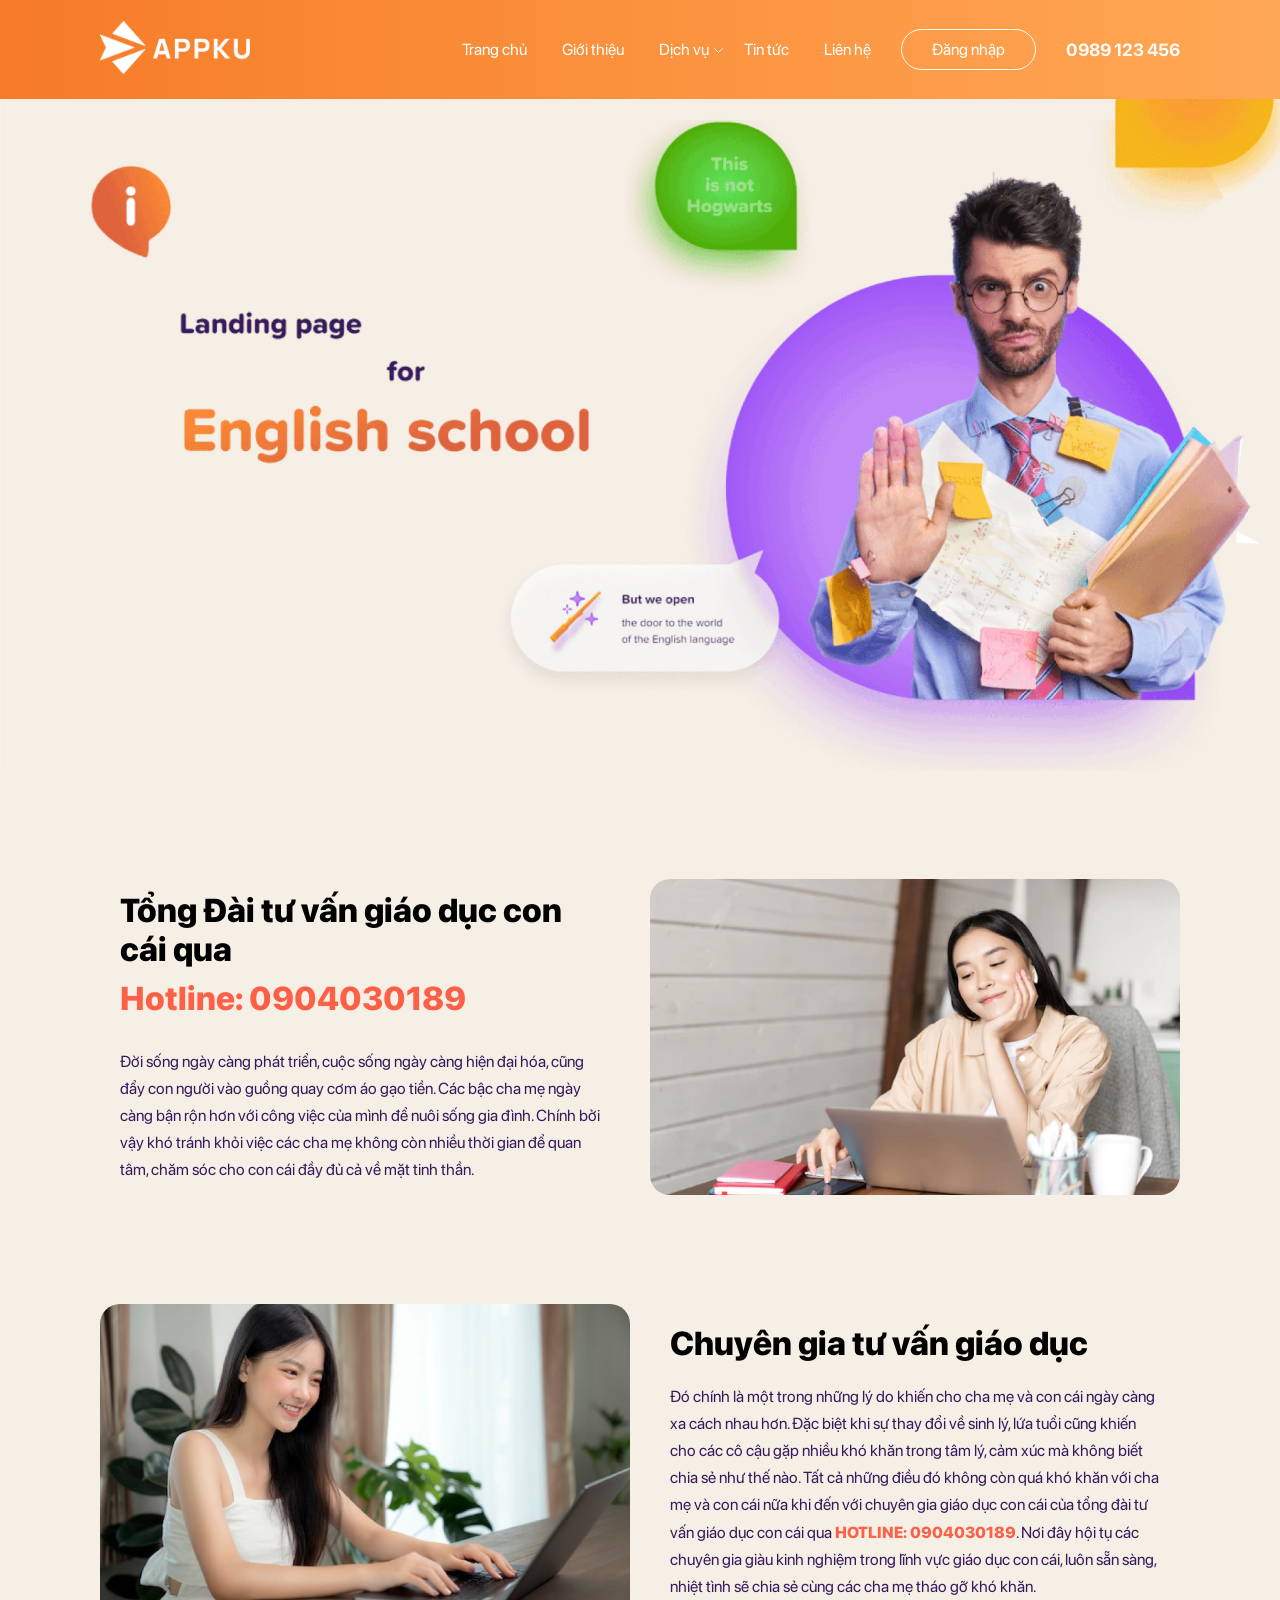
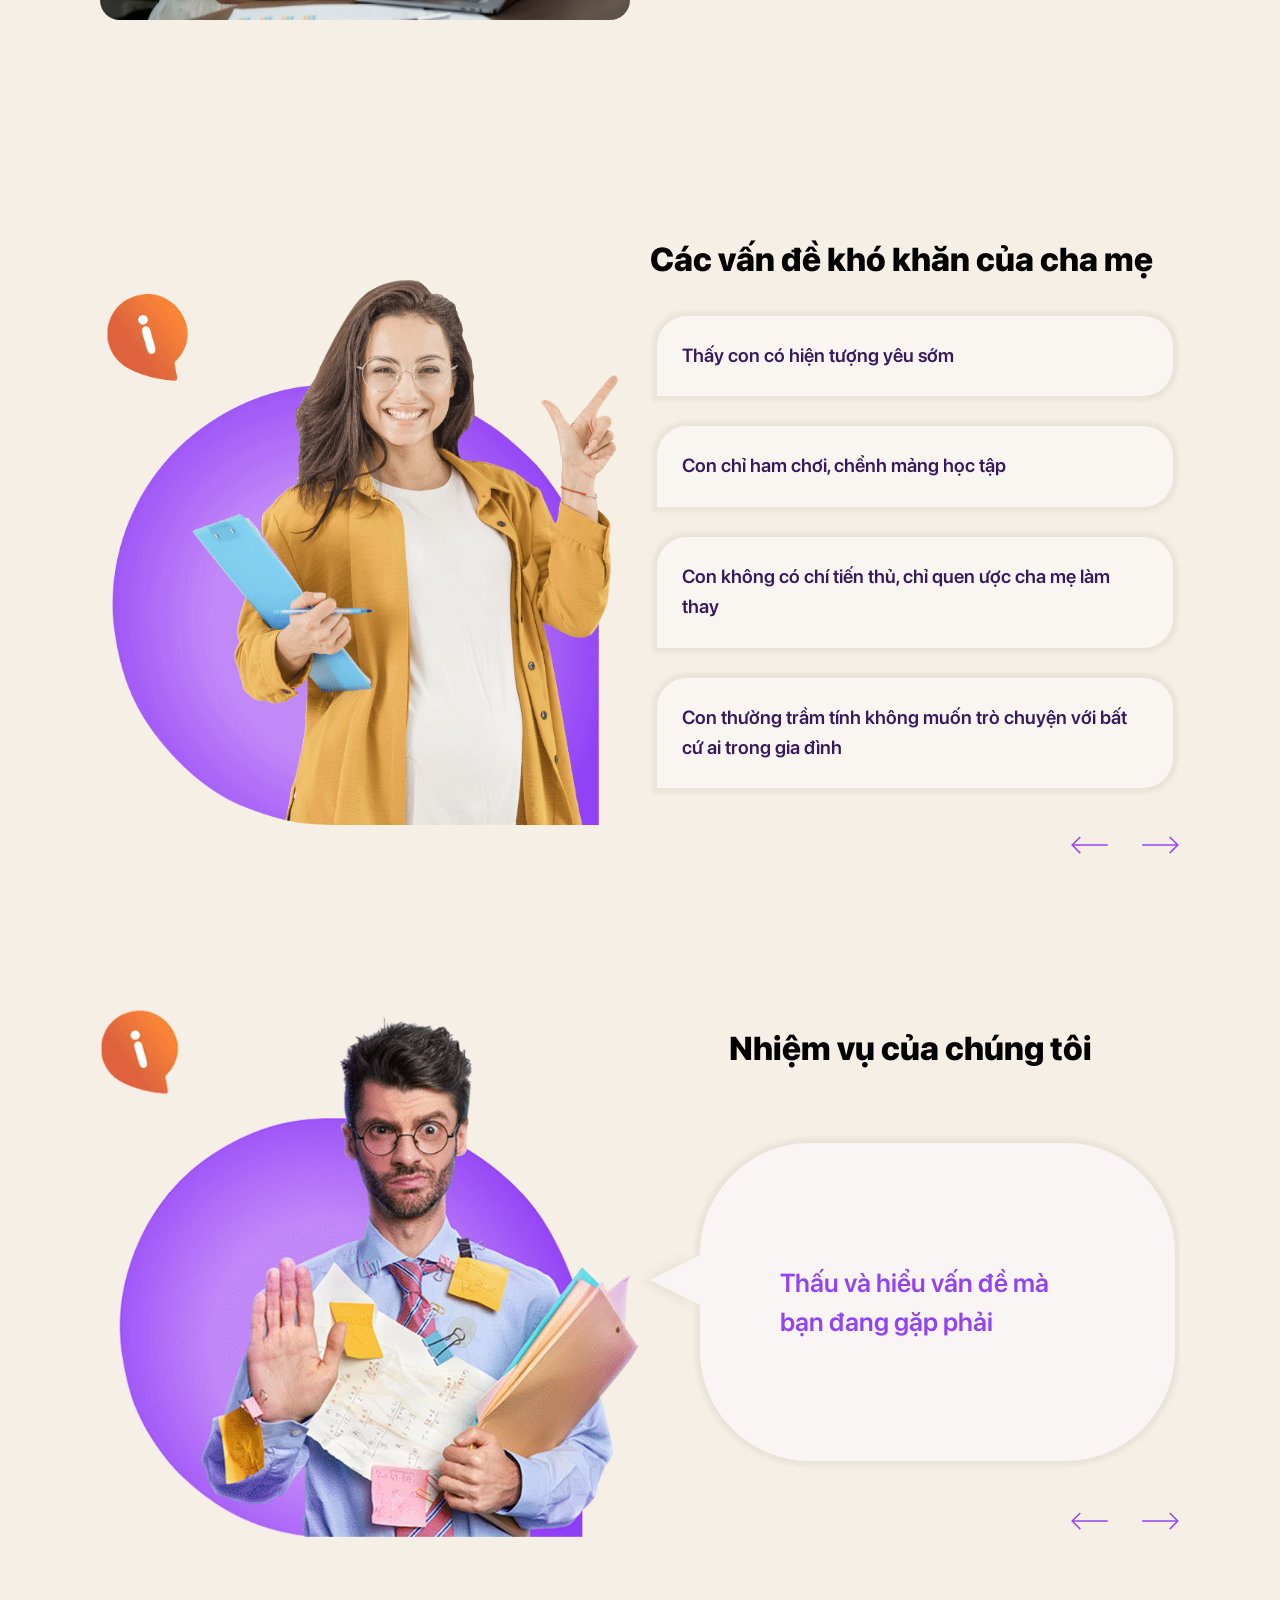
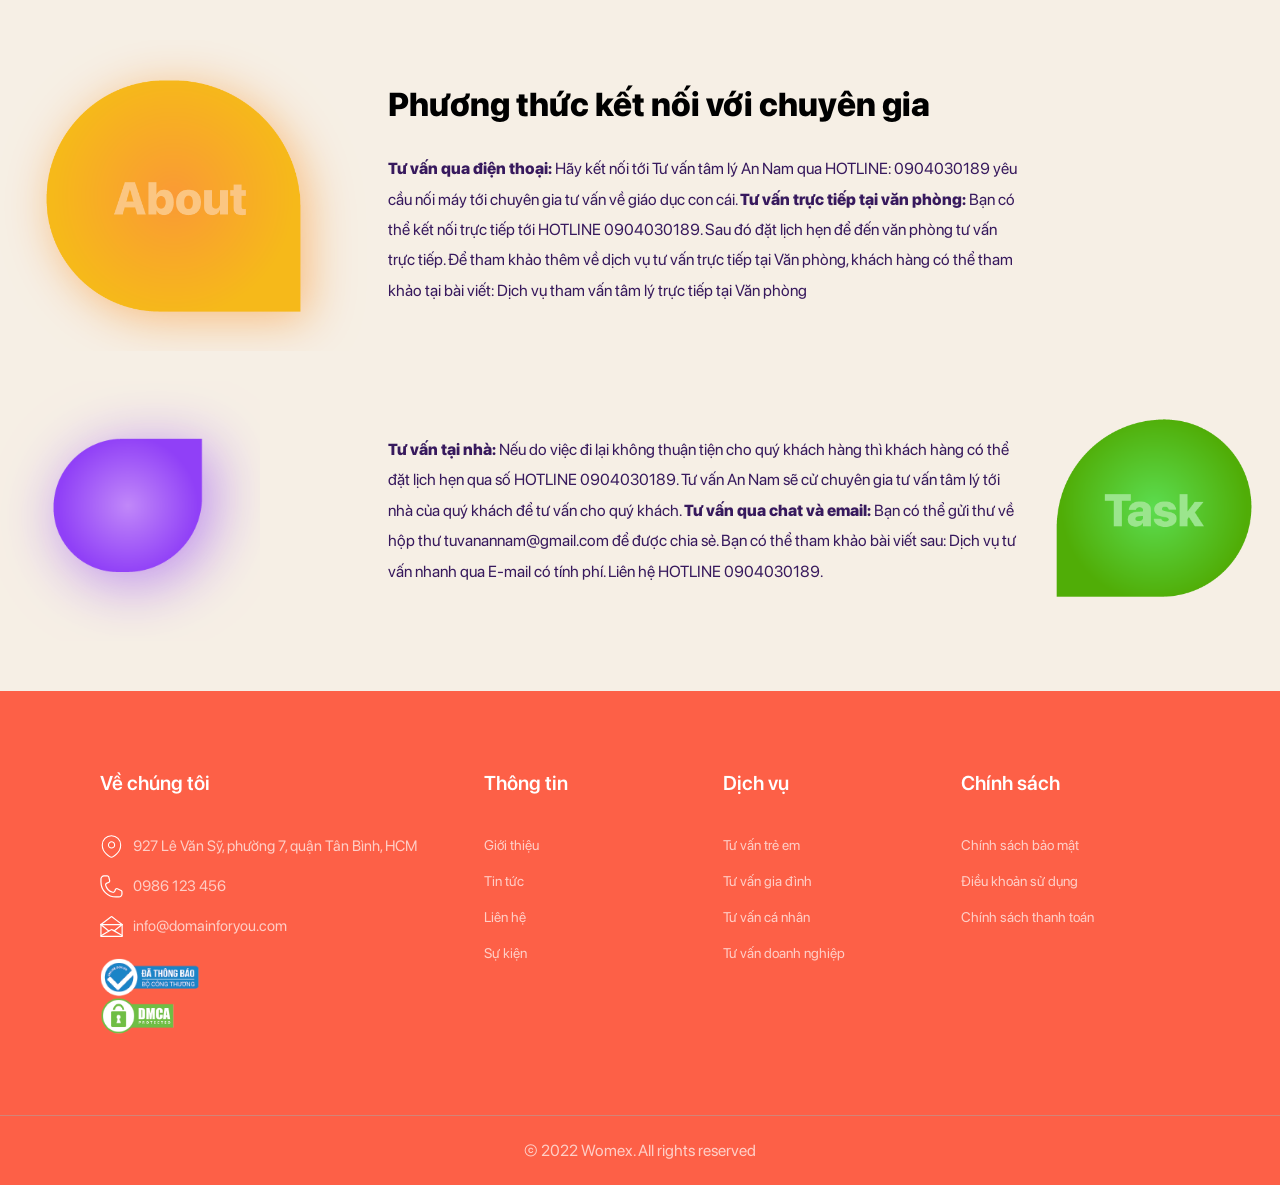
<file: index.html>
<!DOCTYPE html>
<html lang="en">
  <head>
    <meta charset="UTF-8" />
    <meta http-equiv="X-UA-Compatible" content="IE=edge" />
    <meta name="viewport" content="width=device-width, initial-scale=1.0" />
    <title>Document</title>
    <link rel="stylesheet" href="./assets/css/animate.css" />

    <link rel="stylesheet" href="./assets/css/services.css" />
    <link rel="stylesheet" href="./assets/css/owl.carousel.min.css" />
    <link rel="stylesheet" href="./assets/css/owl.theme.default.min.css" />
    <!-- owlcarousel -->
  </head>
  <body>
    <!-- header  -->
    <section class="header" id="header">
      <nav class="navbar fadeInDown">
        <div class="container">
          <div class="col-left">
            <a href="#">
              <img src="./img/logo-light.png" alt="" class="logo-light" />
              <img src="./img/logo.png" alt="" class="logo hidden" />
            </a>
          </div>
          <div class="right-col">
            <ul class="menu">
              <li class="menu-item"><a href="#">Trang chủ</a></li>
              <li class="menu-item">
                <a href="#about-us">Giới thiệu</a>
              </li>
              <li class="menu-item has-sub-menu">
                <a href="#services">Dịch vụ</a>
                <ul class="sub-menu">
                  <li class="sub-menu-item">
                    <a href="#services">Tư vấn trẻ em</a>
                  </li>
                  <li class="sub-menu-item">
                    <a href="#services">Tư vấn gia đình</a>
                  </li>
                  <li class="sub-menu-item">
                    <a href="#services">Tư vấn gia đình</a>
                  </li>
                  <li class="sub-menu-item">
                    <a href="#services">Tư vấn gia đình</a>
                  </li>
                </ul>
              </li>
              <li class="menu-item"><a href="#news">Tin tức</a></li>
              <li class="menu-item"><a href="#contact-us">Liên hệ</a></li>
            </ul>
            <a href="#" class="login-btn">Đăng nhập</a>
            <a href="" class="tel-btn">0989 123 456</a>
            <nav role="navigation" class="mb-menu-wrapper">
              <div id="mb-menu-toggle">
                <input type="checkbox" />
                <span></span>
                <span></span>
                <span></span>
                <div id="mb-menu">
                  <ul>
                    <li class="menu-item"><a href="#">Trang chủ</a></li>
                    <li class="menu-item">
                      <a href="#about-us">Giới thiệu</a>
                    </li>
                    <li class="menu-item has-sub-menu">
                      <a href="#services">Dịch vụ</a>

                      <ul class="sub-menu-mobile hidden">
                        <li class="sub-menu-item">
                          <a href="#services">Tư vấn trẻ em</a>
                        </li>
                        <li class="sub-menu-item">
                          <a href="#services">Tư vấn gia đình</a>
                        </li>
                        <li class="sub-menu-item">
                          <a href="#services">Tư vấn gia đình</a>
                        </li>
                        <li class="sub-menu-item">
                          <a href="#services">Tư vấn gia đình</a>
                        </li>
                      </ul>
                    </li>
                    <li class="menu-item"><a href="#news">Tin tức</a></li>
                    <li class="menu-item"><a href="#contact-us">Liên hệ</a></li>

                    <li class="menu-item"><a href="#">Đăng nhập</a></li>
                    <li class="menu-item">
                      <a href="tel:0989123456">0989 123 456</a>
                    </li>
                  </ul>
                </div>
              </div>
            </nav>
          </div>
        </div>
      </nav>
      <div class="header__content">
        <img src="./img/bg-dichvu.jpg" alt="" />
      </div>
    </section>
    <section class="tu-van-giao-duc">
      <div class="container">
        <div class="row">
          <div class="col p-20">
            <h2 class="services-h2">Tổng Đài tư vấn giáo dục con cái qua</h2>
            <h3>Hotline: 0904030189</h3>
            <p>
              Đời sống ngày càng phát triển, cuộc sống ngày càng hiện đại hóa,
              cũng đẩy con người vào guồng quay cơm áo gạo tiền. Các bậc cha mẹ
              ngày càng bận rộn hơn với công việc của mình để nuôi sống gia
              đình. Chính bởi vậy khó tránh khỏi việc các cha mẹ không còn nhiều
              thời gian để quan tâm, chăm sóc cho con cái đầy đủ cả về mặt tinh
              thần.
            </p>
          </div>
          <div class="col">
            <img src="./img/img-1.jpg" alt="" />
          </div>
        </div>
        <div class="row row-reverse-tb">
          <div class="col">
            <img src="./img/img-2.jpg" alt="" />
          </div>
          <div class="col p-20">
            <h2 class="services-h2">Chuyên gia tư vấn giáo dục</h2>
            <p>
              Đó chính là một trong những lý do khiến cho cha mẹ và con cái ngày
              càng xa cách nhau hơn. Đặc biệt khi sự thay đổi về sinh lý, lứa
              tuổi cũng khiến cho các cô cậu gặp nhiều khó khăn trong tâm lý,
              cảm xúc mà không biết chia sẻ như thế nào. Tất cả những điều đó
              không còn quá khó khăn với cha mẹ và con cái nữa khi đến với
              chuyên gia giáo dục con cái của tổng đài tư vấn giáo dục con cái
              qua <strong>HOTLINE: 0904030189</strong>. Nơi đây hội tụ các
              chuyên gia giàu kinh nghiệm trong lĩnh vực giáo dục con cái, luôn
              sẵn sàng, nhiệt tình sẽ chia sẻ cùng các cha mẹ tháo gỡ khó khăn.
            </p>
          </div>
        </div>
      </div>
    </section>
    <section class="cac-van-de-kho-khan">
      <div class="container">
        <div class="row">
          <div class="col">
            <img src="./img/team-1.png" alt="" />
          </div>
          <div class="col">
            <h2 class="services-h2">Các vấn đề khó khăn của cha mẹ</h2>
            <div class="owl-carousel kho-khan-carousel bottom-nav">
              <div class="carousel-item">
                <ul>
                  <li>Thấy con có hiện tượng yêu sớm</li>
                  <li>Con chỉ ham chơi, chểnh mảng học tập</li>
                  <li>
                    Con không có chí tiến thủ, chỉ quen ược cha mẹ làm thay
                  </li>
                  <li>
                    Con thường trầm tính không muốn trò chuyện với bất cứ ai
                    trong gia đình
                  </li>
                </ul>
              </div>
              <div class="carousel-item">
                <ul>
                  <li>Thấy con có hiện tượng yêu sớm</li>
                  <li>Con chỉ ham chơi, chểnh mảng học tập</li>
                  <li>
                    Con không có chí tiến thủ, chỉ quen ược cha mẹ làm thay
                  </li>
                  <li>
                    Con thường trầm tính không muốn trò chuyện với bất cứ ai
                    trong gia đình
                  </li>
                </ul>
              </div>
              <div class="carousel-item">
                <ul>
                  <li>Thấy con có hiện tượng yêu sớm</li>
                  <li>Con chỉ ham chơi, chểnh mảng học tập</li>
                  <li>
                    Con không có chí tiến thủ, chỉ quen ược cha mẹ làm thay
                  </li>
                  <li>
                    Con thường trầm tính không muốn trò chuyện với bất cứ ai
                    trong gia đình
                  </li>
                </ul>
              </div>
            </div>
          </div>
        </div>
      </div>
    </section>
    <section class="nhiem-vu">
      <div class="container">
        <div class="row">
          <div class="col">
            <img src="./img/team-2.png" alt="" />
          </div>
          <div class="col">
            <h2 class="services-h2">Nhiệm vụ của chúng tôi</h2>
            <div class="owl-carousel kho-khan-carousel bottom-nav">
              <div class="carousel-item">
                <div class="nhiem-vu-box">
                  Thấu và hiểu vấn đề mà bạn đang gặp phải
                </div>
              </div>
              <div class="carousel-item">
                <div class="nhiem-vu-box">
                  Thấu và hiểu vấn đề mà bạn đang gặp phải
                </div>
              </div>
              <div class="carousel-item">
                <div class="nhiem-vu-box">
                  Thấu và hiểu vấn đề mà bạn đang gặp phải
                </div>
              </div>
            </div>
          </div>
        </div>
      </div>
    </section>

    <section class="phuong-thuc-ket-noi">
      <div class="grid">
        <div class="col"><img src="./img/1.png" alt="" /></div>
        <div class="col">
          <h2 class="services-h2">Phương thức kết nối với chuyên gia</h2>
          <p>
            <strong>Tư vấn qua điện thoại:</strong> Hãy kết nối tới Tư vấn tâm
            lý An Nam qua HOTLINE: 0904030189 yêu cầu nối máy tới chuyên gia tư
            vấn về giáo dục con cái.
            <strong>Tư vấn trực tiếp tại văn phòng:</strong> Bạn có thể kết nối
            trực tiếp tới HOTLINE 0904030189. Sau đó đặt lịch hẹn để đến văn
            phòng tư vấn trực tiếp. Để tham khảo thêm về dịch vụ tư vấn trực
            tiếp tại Văn phòng, khách hàng có thể tham khảo tại bài viết: Dịch
            vụ tham vấn tâm lý trực tiếp tại Văn phòng
          </p>
        </div>
        <div class="col"></div>

        <div class="col"><img src="./img/2.png" alt="" width="260px" /></div>

        <div class="col">
          <p>
            <strong>Tư vấn tại nhà: </strong>Nếu do việc đi lại không thuận tiện
            cho quý khách hàng thì khách hàng có thể đặt lịch hẹn qua số HOTLINE
            0904030189. Tư vấn An Nam sẽ cử chuyên gia tư vấn tâm lý tới nhà của
            quý khách để tư vấn cho quý khách.
            <strong>Tư vấn qua chat và email:</strong> Bạn có thể gửi thư về hộp
            thư tuvanannam@gmail.com để được chia sẻ. Bạn có thể tham khảo bài
            viết sau: Dịch vụ tư vấn nhanh qua E-mail có tính phí. Liên hệ
            HOTLINE 0904030189.
          </p>
        </div>

        <div class="col"><img src="./img/3.png" alt="" /></div>
      </div>
    </section>
    <footer class="footer">
      <div class="container">
        <div class="row row-4">
          <div class="col">
            <p class="footer-menu-title">Về chúng tôi</p>
            <ul class="about-menu">
              <li>
                <a href="">
                  <img src="./img/footer-01.svg" alt="" />927 Lê Văn Sỹ, phường
                  7, quận Tân Bình, HCM</a
                >
              </li>
              <li>
                <a href=""
                  ><img src="./img/footer_tel.svg" alt="" />0986 123 456</a
                >
              </li>
              <li>
                <a href=""
                  ><img
                    src="./img/footer_email.svg"
                    alt=""
                  />info@domainforyou.com</a
                >
              </li>
            </ul>
            <div class="footer-logos">
              <img src="./img/footer_dkbct.png" alt="" class="dkbct" />
              <img src="./img/footer_dmca.png" alt="" class="dmca" />
            </div>
          </div>
          <div class="col">
            <p class="footer-menu-title">Thông tin</p>
            <ul class="footer-menu">
              <li><a href="#about-us">Giới thiệu</a></li>
              <li><a href="#news">Tin tức</a></li>
              <li><a href="#contact-us">Liên hệ</a></li>
              <li><a href="#">Sự kiện</a></li>
            </ul>
          </div>

          <div class="col">
            <p class="footer-menu-title">Dịch vụ</p>
            <ul class="footer-menu">
              <li><a href="#services">Tư vấn trẻ em</a></li>
              <li><a href="#services">Tư vấn gia đình</a></li>
              <li><a href="#services">Tư vấn cá nhân</a></li>
              <li><a href="#services">Tư vấn doanh nghiệp</a></li>
            </ul>
          </div>
          <div class="col">
            <p class="footer-menu-title">Chính sách</p>
            <ul class="footer-menu">
              <li><a href="">Chính sách bảo mật</a></li>
              <li><a href="">Điều khoản sử dụng</a></li>
              <li><a href="">Chính sách thanh toán</a></li>
            </ul>
          </div>
        </div>
      </div>
      <div class="footer-copyright">© 2022 Womex. All rights reserved</div>
    </footer>
    <script src="./assets/js/jquery-3.6.1.min.js"></script>
    <script src="./assets/js/owl.carousel.min.js"></script>
    <script src="./assets/js/services.js"></script>
  </body>
</html>
</file>
<file: assets/css/services.css>
@font-face {
  font-family: "SF Pro Display";
  src: url(../../fonts/SF-Pro-Display-Regular.otf) format("opentype");
  font-weight: 400;
}
@font-face {
  font-family: "SF Pro Display";
  src: url(../../fonts/SF-Pro-Display-Bold.otf) format("opentype");
  font-weight: 600;
}
@font-face {
  font-family: "SF Pro Display";
  src: url(../../fonts/SF-Pro-Display-Heavy.otf) format("opentype");
  font-weight: 700;
}
@font-face {
  font-family: "SF Pro Display";
  src: url(../../fonts/SF-Pro-Display-Semibold.otf) format("opentype");
  font-weight: 500;
}
@font-face {
  font-family: "SF Pro Display";
  src: url(../../fonts/SF-Pro-Display-Thin.otf) format("opentype");
  font-weight: 300;
}
* {
  padding: 0;
  margin: 0;
  box-sizing: border-box;
}
html {
  scroll-behavior: smooth;
}
body {
  font-family: "SF Pro Display", sans-serif;
  background-color: #f6efe5;
  color: rgb(45, 45, 45);
}
a {
  text-decoration: none;
}
ul {
  list-style-type: none;
}
button {
  cursor: pointer;
}

h2 {
  font-size: 43px;
  margin-bottom: 40px;
  color: #7669de;
  text-align: center;
  font-weight: 700;
}
h3,
h4 {
  font-weight: 600;
}
input {
  background-color: #fff;
  border-radius: 100px;
  height: 50px;
  display: block;
  width: 100%;
  margin-bottom: 8px;
  border: 0;
  padding: 5px 15px;
}
input:focus {
  outline: 1px solid black;
}
section {
  background-position: center bottom;
  background-size: 100%;
  background-repeat: no-repeat;
  scroll-margin-top: 150px;
  margin-top: 80px;
}
img {
  display: block;
  max-width: 100%;
}
/*  ---variables  start ----- */
:root {
  --primary: #7669de;
}
/*  ---variables  end ----- */

/*  ---ultilities  start ----- */
.container {
  width: 1500px;
  margin: 0 auto;
  padding: 20px 100px;
  max-width: 100%;
}
.row {
  display: grid;
  grid-template-columns: repeat(2, 1fr);
  gap: 20px;
}

.flex-center {
  display: flex;
  justify-content: center;
  align-items: center;
}

.btn {
  font-size: 20px;
  border: none;
  border-radius: 50px;
  padding: 7px;
  padding-left: 40px;
  display: flex;
  align-items: center;
  gap: 20px;
  transition: linear 0.15s;
  box-shadow: 0 0 10px rgba(0, 0, 0, 0.2);
}
.hidden {
  display: none;
}
/* button hover animation  */
.btn:hover {
  transition: linear 0.3s;
  transform: scale(1.03);
  box-shadow: 0 0 20px rgba(0, 0, 0, 0.5);
}
.btn:hover svg {
  transform: rotate(180deg);
  transition: linear 0.15s;
}
/* button text  */
.btn span {
  flex: 1;
  font-size: 20px;
}
/* button icon  */
.btn .btn-icon {
  border-radius: 50%;
  width: 46px;
  height: 46px;
  z-index: 2;
}
.btn svg {
  padding: 10px;
  transition: linear 0.2s;
}
/* primary button  */
.primary-btn {
  background-color: #fff;
  color: var(--primary);
}
.primary-btn .btn-icon {
  background-color: var(--primary);
  color: #fff;
  box-shadow: -5px 5px 20px var(--primary);
}
/* secondary button  */
.secondary-btn {
  background: linear-gradient(#ff9356, #f76552);
  color: #fff;
}
.secondary-btn .btn-icon {
  background-color: #fff;
  color: #f76552;
  box-shadow: -5px 5px 20px #0000007b;
}
.services-h2 {
  color: #000;
  font-size: 33px;
  text-align: left;
  margin-bottom: 10px;
}
.p-20 {
  padding: 20px;
}
.col {
  overflow: hidden;
}
/* logos carousel (newspaper & partner ) */
.logo-carousel .carousel-item {
  padding: 7px;
  cursor: pointer;
}
.logo-carousel .carousel-item img {
  border-radius: 20px;
}
/* carousel general  */

.partners .carousel-item img {
  box-shadow: 0 0 10px rgba(0, 0, 0, 0.2);
  transition-duration: 0.5s;
}
.partners .carousel-item img:hover {
  box-shadow: 0 0 10px rgba(0, 0, 0, 0.7);
}
/* carousel navigation arrow button */
.owl-carousel .owl-nav button {
  position: absolute;
  top: 50%;
  transform: translateY(-50%);
  cursor: pointer;
}
.owl-carousel .owl-nav img {
  height: auto;
  transition: linear 0.2s;
  width: 40px;
}
.owl-carousel .owl-nav img:hover {
  transition: linear 0.3s;
}
.owl-nav button.owl-prev {
  left: 14px;
}
.owl-nav button.owl-next {
  right: 14px;
}
/* logo carousel owl nav arrow  */
.logo-carousel .owl-nav button.owl-prev {
  left: 8px;
}
.logo-carousel .owl-nav button.owl-next {
  right: 8px;
}
.owl-nav button.disabled {
  display: none;
}
button.owl-dot.active {
  background: #01b1c3 !important;
}
button.owl-dot {
  border: 1px solid #494949 !important;
  width: 15px;
  height: 15px;
  border-radius: 20px;
  margin: 5px;
}

.owl-dots {
  text-align: center;
  margin-top: 20px;
}
.bottom-nav .owl-nav {
  text-align: right;
  display: flex;
  justify-content: flex-end;
  gap: 30px;
  margin-top: 50px;
}
.bottom-nav .owl-nav button {
  position: static;
}
/*  ---ultilities  end ----- */

/*  ---header section start ----- */
.header {
  /* background-image: url(../../img/bg-banner.png); */
  /* height: 100vh; */
  color: #ffff;
  background-size: cover;
  position: relative;
  margin-top: 0;
}
/* navbar  */
.navbar {
  transition-duration: 1s;
  position: absolute;
  top: 0;
  left: 0;
  right: 0;
  z-index: 10;
  background-image: linear-gradient(to right, #f77b27, #ffa855);
}
.navbar.sticky {
  position: fixed;
  background-color: rgba(255, 255, 255, 0.95);
  animation: smoothScroll 1s forwards;
  box-shadow: 0 6px 10px rgba(0, 0, 0, 0.05);
  background-image: none;
}
@keyframes smoothScroll {
  0% {
    transform: translateY(-60px);
  }
  100% {
    transform: translateY(0px);
  }
}

.navbar.sticky a {
  color: rgb(86, 86, 86);
}
.navbar.sticky a:hover {
  color: #000;
}
.navbar.sticky a.login-btn:hover {
  color: #fff;
}
.navbar.sticky .login-btn {
  background-color: #f76552;
  color: #fff;
}
.navbar.sticky .tel-btn {
  color: #6358bc;
}
.navbar .container {
  display: flex;
  align-items: center;
  justify-content: space-between;
}
/* logo  */
.navbar img {
  width: 150px;
}
.navbar .right-col {
  display: flex;
  align-items: center;
  gap: 30px;
}
.navbar a {
  color: #fff;
  display: inline-block;
}
/* menu  */
.navbar .menu {
  display: flex;
  gap: 35px;
}
.menu-item {
  padding: 20px 0;
  transition: linear 0.1s;
  position: relative;
}
.menu-item > a {
  color: #fff;
}

.menu-item:hover {
  transition: linear 0.1s;
}
/* submenu  */
.menu-item.has-sub-menu > a::after {
  content: "";
  height: 13px;
  width: 13px;
  background-image: url(../../img/down-icon.svg);
  display: block;
  position: absolute;
  right: -16px;
  top: 24px;
}
#mb-menu .menu-item.has-sub-menu > a::after {
  top: 14px;
  background-image: url(../../img/down-icon-dark.svg) !important;
}
.sticky .menu-item.has-sub-menu > a::after {
  background-image: url(../../img/down-icon-dark.svg);
}
.sub-menu {
  position: absolute;
  top: 50px;
  left: 0;
  background-color: #fff;
  border-radius: 10px;
  padding: 20px;
  display: flex;
  flex-direction: column;
  gap: 7px;
  min-width: 170px;
  box-shadow: 0 0 20px rgba(0, 0, 0, 0.2);
  display: none;
}
.menu-item:hover .sub-menu {
  display: flex;
  gap: 10px;
}
.sub-menu-item a {
  color: rgb(112, 112, 112);
}
.sub-menu-item a:hover {
  color: rgb(58, 58, 58);
}
/* login button  */
.navbar .login-btn {
  border: 1px solid #fff;
  border-radius: 50px;
  padding: 10px 30px;
  transition-duration: 0.3s;
}
.navbar .login-btn:hover {
  transform: scale(1.02);
  transition-duration: 0.3s;
}
/* tel button  */
.navbar .tel-btn {
  font-size: 110%;
  font-weight: 600;
}

/* mobile menu  */
.mb-menu-wrapper {
  display: none;
}
#mb-menu-toggle {
  display: flex;
  flex-direction: column;
  top: 0;
  left: 0;
  z-index: 1;
  -webkit-user-select: none;
  user-select: none;
}

#mb-menu-toggle input {
  display: flex;
  width: 40px;
  height: 32px;
  position: absolute;
  cursor: pointer;
  opacity: 0;
  z-index: 2;
}

#mb-menu-toggle span {
  display: flex;
  width: 29px;
  height: 2px;
  margin-bottom: 5px;
  position: relative;
  background: #ffffff;
  border-radius: 3px;
  z-index: 1;
  transform-origin: 5px 0px;
  transition: transform 0.5s cubic-bezier(0.77, 0.2, 0.05, 1),
    background 0.5s cubic-bezier(0.77, 0.2, 0.05, 1), opacity 0.55s ease;
}
.sticky #mb-menu-toggle span {
  background-color: #000;
}
#mb-menu-toggle span:first-child {
  transform-origin: 0% 0%;
}

#mb-menu-toggle span:nth-last-child(2) {
  transform-origin: 0% 100%;
}

#mb-menu-toggle input:checked ~ span {
  opacity: 1;
  transform: rotate(45deg) translate(-3px, -1px);
}
#mb-menu-toggle input:checked ~ span:nth-last-child(3) {
  opacity: 0;
  transform: rotate(0deg) scale(0.2, 0.2);
}

#mb-menu-toggle input:checked ~ span:nth-last-child(2) {
  transform: rotate(-45deg) translate(0, -1px);
}

#mb-menu {
  position: fixed;
  width: 300px;
  top: 0;
  bottom: 0;
  height: 100vh;
  left: -300px;
  box-shadow: 0 0 10px #85888c;
  margin: 0;
  padding: 50px;
  padding-top: 50px;
  padding-left: 25px;
  background-color: #ffffff;
  color: #000;
  -webkit-font-smoothing: antialiased;
  transform-origin: 0% 0%;
  transform: translate(0);
  transition: transform 0.5s cubic-bezier(0.77, 0.2, 0.05, 1);
}

#mb-menu li {
  padding: 10px 0;
}
#mb-menu .menu-item > a {
  color: rgb(40, 40, 40);
}
#mb-menu-toggle input:checked ~ #mb-menu {
  transform: translate(100%, 0);
}
ul.sub-menu-mobile {
  padding-left: 14px;
  padding-top: 13px;
}
ul.sub-menu-mobile a {
  color: #000;
}
/* header content  */
.header__content {
  padding-top: 98px;
}
.header__content img {
  width: 100%;
}
/* ---header end ----  */

/* ----tu-van-giao-duc start---- */
.tu-van-giao-duc .row {
  align-items: center;
  margin-bottom: 100px;
}
.tu-van-giao-duc h3 {
  color: rgb(253 96 71);
  font-size: 33px;
  margin-bottom: 20px;
  font-weight: 700;
}

.tu-van-giao-duc p {
  padding-top: 10px;
  line-height: 1.7em;
  font-size: 16px;
  color: rgb(55 26 93);
}
.tu-van-giao-duc strong {
  color: rgb(253 96 71);
}
.tu-van-giao-duc img {
  width: 100%;
  border-radius: 20px;
}
/* ----tu-van-giao-duc end---- */

/* ----cac-van-de start----*/

.cac-van-de-kho-khan .row {
  align-items: center;
}
.cac-van-de-kho-khan img {
  width: 100%;
}

.cac-van-de-kho-khan ul {
  display: flex;
  flex-direction: column;
  gap: 30px;
  margin-top: 20px;
  padding: 7px;
}
.cac-van-de-kho-khan li {
  background-color: rgb(249 245 240);
  padding: 25px;
  color: rgb(55 26 93);
  font-size: 19px;
  font-weight: 500;
  border-radius: 30px 30px 30px 0;
  box-shadow: 0 0 5px 5px rgba(0, 0, 0, 0.05);
  line-height: 1.6em;
}
/* ----cac van de end---- */

/* ----nhiem vu start---- */
.nhiem-vu h2 {
  text-align: center;
  margin-bottom: 30px;
}
.nhiem-vu .row {
  gap: 0;
  align-items: flex-end;
}
.nhiem-vu .carousel-item {
  overflow: visible;
  padding: 45px 5px 10px 60px;
}
.nhiem-vu-box {
  background-color: rgb(248 245 244);
  color: rgb(146 67 246);
  padding: 120px 80px;
  font-size: 26px;
  line-height: 1.5em;
  font-weight: 500;
  border-radius: 110px;
  box-shadow: 0 0 5px 5px rgba(0, 0, 0, 0.05);
  position: relative;
}
.nhiem-vu img {
  width: 100%;
}
.nhiem-vu-box:after {
  content: "";
  display: block;
  position: absolute;
  top: 35%;
  left: -50px;
  width: 0px;
  height: 0px;
  border-style: solid;
  border-width: 25px 50px 25px 0;

  border-color: transparent rgb(248 245 244) transparent transparent;
  -webkit-filter: drop-shadow(-10px 1px 5px rgba(0, 0, 0, 0.05));
  filter: drop-shadow(-10px 1px 5px rgba(0, 0, 0, 0.05));
}
/* ----nhiem vu end---- */

/* ---- phuong-thuc-ket-noi start ----  */
.phuong-thuc-ket-noi {
  margin-bottom: 50px;
}
.phuong-thuc-ket-noi h2 {
  margin-bottom: 30px;
}
.phuong-thuc-ket-noi p {
  line-height: 1.9em;
  color: rgb(55 25 93);
}
.phuong-thuc-ket-noi .grid {
  display: grid;
  grid-template-columns: 3fr 5fr 2fr;
  align-items: center;
  column-gap: 10px;
  row-gap: 30px;
}

/* ---- phuong-thuc-ket-noi end ----  */

/* footer  */
.footer {
  background-color: #fd6047;
  color: #ffff;
  padding-top: 60px;
}
.footer-menu-title {
  font-size: 20px;
  font-weight: 500;
  margin-bottom: 40px;
}

.footer a {
  color: rgba(255, 255, 255, 0.689);
  font-size: 14px;
}
.footer .row {
  grid-template-columns: 5fr 3fr 3fr 3fr;
}
.footer ul {
  display: flex;
  flex-direction: column;
  gap: 17px;
}
.footer-logos {
  margin-top: 20px;
}
.footer-logos .dkbct {
  width: 100px;
}
.footer-logos .dmca {
  width: 75px;
}
.footer ul.about-menu a {
  font-size: 15px;
  display: flex;
  gap: 10px;
  align-items: center;
}
.footer ul.about-menu img {
  width: 23px;
  height: 23px;
  fill: red;
}
.footer-copyright {
  border-top: 1px solid rgba(167, 167, 167, 0.503);
  color: rgba(255, 255, 255, 0.689);
  text-align: center;
  padding: 25px;
  margin-top: 60px;
}

/* ----responsive---- */
@media (max-width: 1080px) {
  h2 {
    font-size: 36px;
  }

  .container {
    padding: 10px 20px;
  }
  .row {
    grid-template-columns: 1fr;
  }
  .header__content {
    padding-top: 78px;
  }
  .header__content h1 {
    font-size: 43px;
  }
  .features_list {
    grid-template-columns: repeat(2, 1fr);
  }
  .navbar .tel-btn {
    display: none;
  }

  .row-reverse-tb .col:first-child {
    grid-row: 2/3;
  }
  .services-h2,
  .tu-van-giao-duc h3 {
    font-size: 28px;
  }
  .tu-van-giao-duc .p-20 {
    padding: 0;
  }
  .row,
  .nhiem-vu .row {
    gap: 40px;
  }
  .nhiem-vu .carousel-item {
    padding: 10px;
  }
  .nhiem-vu-box:after {
    display: none;
  }
  .nhiem-vu-box {
    padding: 30px 40px;
    font-size: 19px;
  }
  .bottom-nav .owl-nav {
    margin-top: 30px;
    justify-content: center;
  }
  .phuong-thuc-ket-noi .grid {
    grid-template-columns: 2fr 3fr;
  }
  .phuong-thuc-ket-noi .col {
    padding: 10px 20px;
  }
  .phuong-thuc-ket-noi .col:nth-child(4),
  .phuong-thuc-ket-noi .col:nth-child(3) {
    display: none;
  }
  .phuong-thuc-ket-noi .col:nth-child(6) {
    grid-row: 2/3;
    grid-column: 1/2;
  }
  .phuong-thuc-ket-noi .col:nth-child(5) {
    grid-row: 2/3;
  }
}
@media (max-width: 768px) {
  section {
    margin-top: 50px;
  }
  .header__content {
    padding-top: 69px;
  }
  .header__content h1 {
    font-size: 29px;
  }
  h2 {
    font-size: 29px;
    margin-bottom: 30px;
  }

  .login-btn {
    display: none !important;
  }
  .navbar .menu {
    display: none;
  }
  .navbar img {
    width: 130px;
  }

  .mb-menu-wrapper {
    display: block;
  }
  #mb-menu .menu-item > a {
    color: rgb(40, 40, 40);
    font-size: 18px;
  }
  .phuong-thuc-ket-noi .grid {
    grid-template-columns: 1fr;
    justify-items: center;
  }
  .phuong-thuc-ket-noi .col:nth-child(6) {
    grid-row: 3/4;
    grid-column: unset;
  }
  .phuong-thuc-ket-noi .col:nth-child(5) {
    grid-row: unset;
  }
  .footer .row {
    grid-template-columns: repeat(2, 1fr);
    row-gap: 50px;
  }
  .footer .col:first-child {
    grid-column: 1/-1;
  }
  .footer .col:last-child {
    grid-column: 1/-1;
  }
}

@media (min-width: 1800px) {
  body {
    max-width: 1800px;
    margin: auto;
  }
}
</file>
